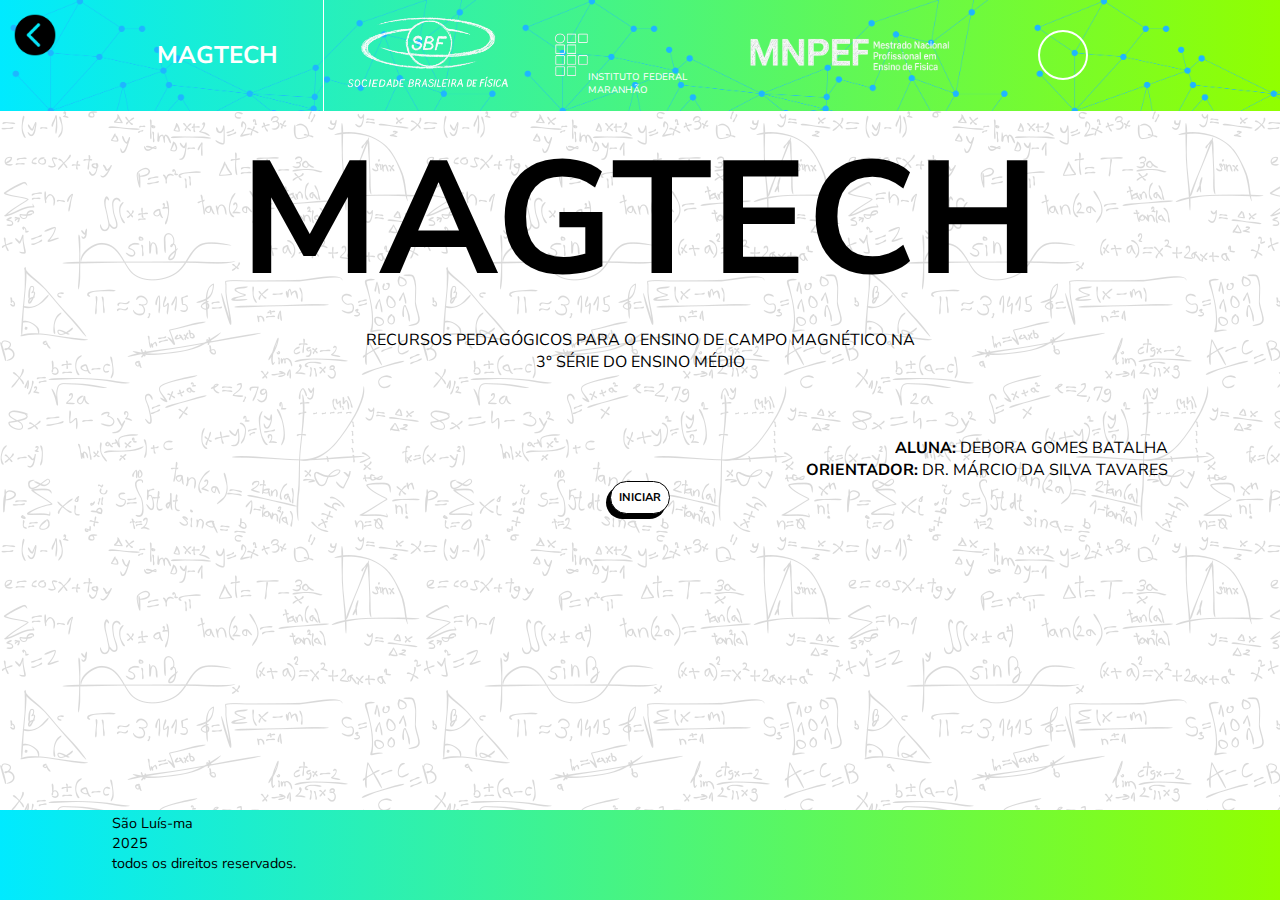
<file: index.html>
<!DOCTYPE html>
<html lang="pt-br">
<head>
    <meta charset="UTF-8">
    <meta name="viewport" content="width=device-width, initial-scale=1.0">
    <link rel="stylesheet" href="css/main.css">
    <link rel="shortcut icon" href="img/favicon.png" type="image/png">
    <title>Magtech</title>
</head>
<body class="layout">
   <main class="main">
    <div class="main-content-intoduction">
        <div class="cabessario">
            <h1 class="title" >Magtech</h1>
            <p> Recursos pedagógicos para o ensino de Campo magnético na <br> 3° série do ensino médio</p>
        </div>
        <div class="nomes">
            <p> <b>Aluna:</b> Debora Gomes Batalha</p>
            <p> <b>Orientador:</b> Dr. Márcio da Silva tavares</p>
        </div>
        <!-- <a href="pages/home.html">Iniciar</a> -->
        <button class="btn-init button-style">Iniciar</button>
        <dialog class="modal-login">
            <div class="modal-login__wraper">
                <button class="modal-login__btn-close btn-back has-tooltip" data-tooltip="voltar" ><img src="img/back-button.png" alt=""></button>
                <div class="modal-login__registrar">
                    <span class="modal-login__title">Registrar um novo perfil:</span>
                    <input class="input-registrar" type="text" placeholder="Digite seu nome completo." >
                    <div class="modal-login__wraper-btn">
                        <button class="btn-registrar button-style" >Registrar</button>
                        <p class="modal-login__signup">Já havia se registrado? click <a class="toggle-to-login">aqui.</a></p>
                    </div>
                </div>
                <div id="is-hided" class="modal-login__login">
                    <span class="modal-login__title">Fazer login:</span>
                    <input class="input-login" type="text" placeholder="Digite seu nome completo." name="" id="">
                    
                    <div class="modal-login__wraper-btn">
                        <button class="btn-login button-style" >Logar</button>
                        <p class="modal-login__signup">Não? na verdade voçê quer é se <a class="toggle-to-registrar">registrar</a>?</p>
                    </div>
                </div>
            </div>
        </dialog>
        
    </div>
             
    </main>
    
    <script type="module" src="js/modules/login.js"></script>
    <script type="module" src="js/main.js"></script>
   
</body>
</html>
</file>
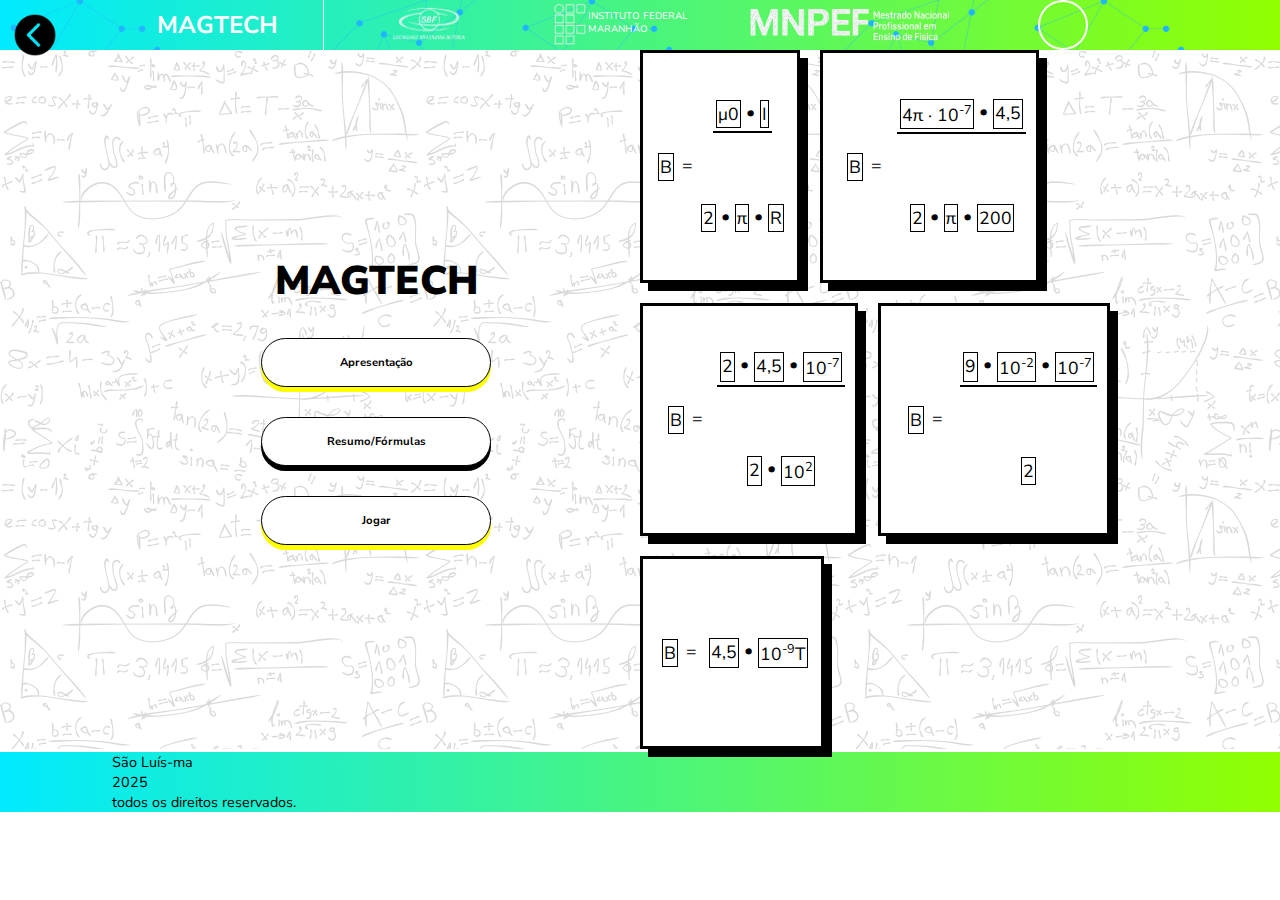
<file: pages/apresentation copy.html>
<!DOCTYPE html>
<html lang="en">
<head>
    <meta charset="UTF-8">
    <meta name="viewport" content="width=device-width, initial-scale=1.0">
    <link rel="stylesheet" href="/css/main.css">
    <link rel="shortcut icon" href="../img/favicon.png" type="image/png">
    <title>Magtech</title>
</head>
<body>

     <main class="main">
        <div class="main-content-home">
            <section class="section">
                <h3 class="title">MAGTECH</h3>
                <a class="btn-home" href="/pages/calculos.html">Apresentação</a>
                <a class="btn-home" href="resume.html">Resumo/Fórmulas</a>
                <a class="btn-home" href="../pages/questsHome.html">Jogar</a>
            </section>
            <section class="section">
                <div class="conteiner-calculos">
                    <div class="expresion formulas">
                        <div class="equal">
                                <div class="constantes caracteres">B</div>
                                <div class="caracteres">=</div>
                        </div>
                        <div class="numerador"> 
                                <div class="constantes caracteres">μ0</div>
                                <div class="caracteres">•</div>
                                <div class="constantes caracteres">I</div>
                        </div>
                        <div class="denominador"> 
                            <div class="constantes caracteres">2</div>
                            <div class="caracteres">•</div>
                            <div class="constantes caracteres">π</div>
                            <div class="caracteres">•</div>
                            <div class="constantes caracteres">R</div>
                        </div>
                    </div>
                    <div class="expresion formulas">
                        <div class="equal">
                            <div class="constantes caracteres">B</div>
                            <div class="caracteres">=</div>
                        </div>
                        <div class="numerador"> 
                                <div class="constantes caracteres">4π · 10<sup>-7</sup></div>
                                <div class="caracteres">•</div>
                                <div class="constantes caracteres">4,5</div>
                        </div>
                        <div class="denominador"> 
                            <div class="constantes caracteres">2</div>
                            <div class="caracteres">•</div>
                            <div class="constantes caracteres">π</div>
                            <div class="caracteres">•</div>
                            <div class="constantes caracteres">200</div>

                        </div>
                    </div>
                    <div class="expresion formulas">
                        <div class="equal">
                            <div class="constantes caracteres">B</div>
                            <div class="caracteres">=</div>
                        </div>
                        <div class="numerador">
                             
                            <div class="constantes caracteres">2</div>
                            <div class="caracteres">•</div>
                            <div class="constantes caracteres">4,5</div>
                            <div class="caracteres">•</div>
                            <div class="constantes caracteres">10<sup>-7</sup></div>
                            
                        </div>
                        <div class="denominador"> 
                            <div class="constantes caracteres">2</div>
                            <div class="caracteres">•</div>
                            <div class="constantes caracteres">10<sup>2</sup></div>

                        </div>
                    </div>
                    <div class="expresion formulas">
                        <div class="equal">
                            <div class="constantes caracteres">B</div>
                            <div class="caracteres">=</div>
                        </div>
                        <div class="numerador">
                             
                            <div class="constantes caracteres">9</div>
                            <div class="caracteres">•</div>
                            <div class="constantes caracteres">10<sup>-2</sup></div>
                            <div class="caracteres">•</div>
                            <div class="constantes caracteres">10<sup>-7</sup></div>
                            
                        </div>
                        <div class="denominador"> 
                            <div class="constantes caracteres">2</div>

                        </div>
                    </div>
                     <div class="expresion formulas">
                        <div class="equal">
                            <div class="constantes caracteres">B</div>
                            <div class="caracteres">=</div>
                        </div>
                        <div class="numerador">
                            <div class="constantes caracteres">4,5</div>
                            <div class="caracteres">•</div>
                            <div class="constantes caracteres">10<sup>-9</sup>T</div>
                            
                        </div>
                    </div>
                 </div>
                   
                    
            </section>
            
        </div>
        
    </main>

    
    <script type="module" src="../js/main.js"></script>
    
</body>
</html>
</file>
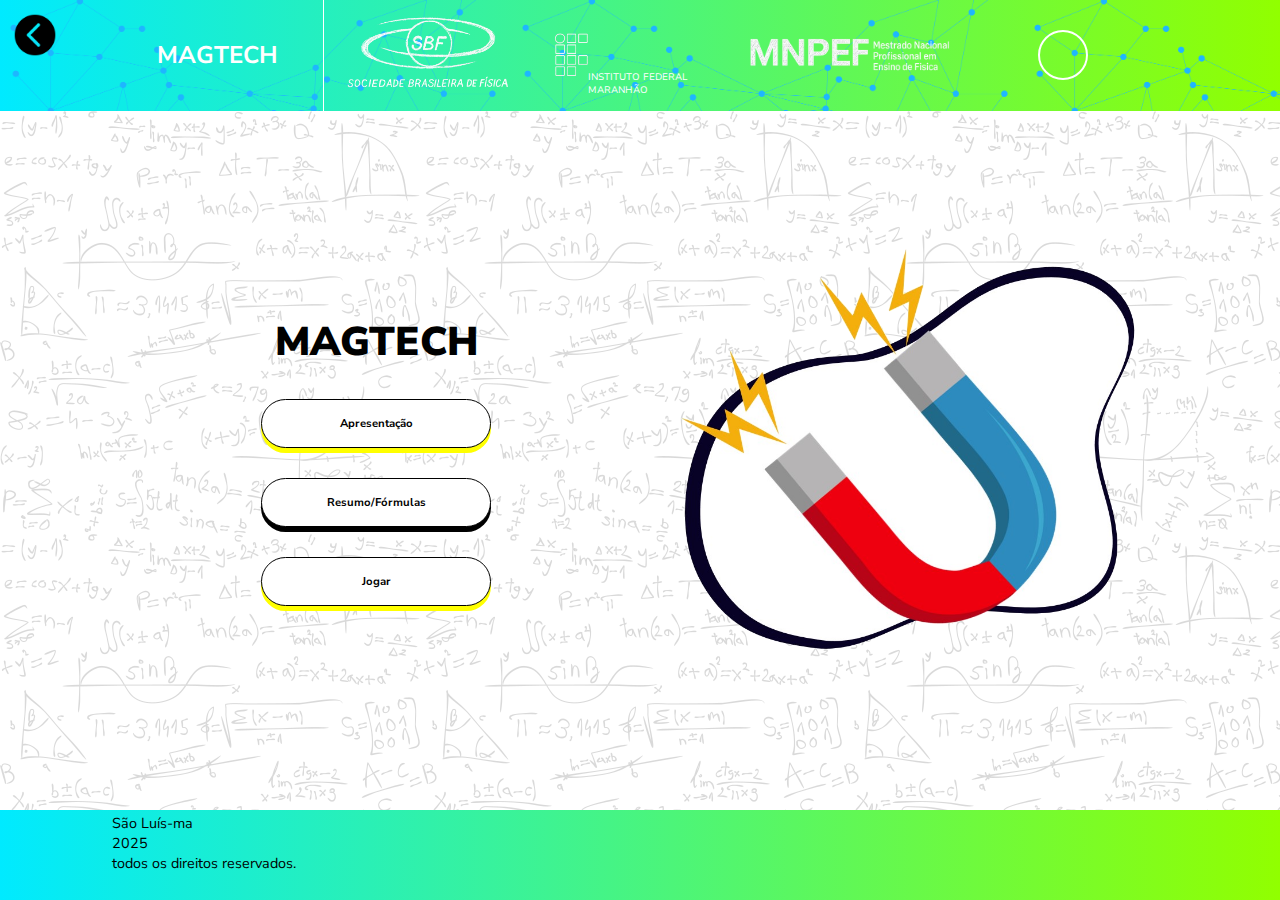
<file: pages/home.html>
<!DOCTYPE html>
<html lang="pt-br">
<head>
    <meta charset="UTF-8">
    <meta name="viewport" content="width=device-width, initial-scale=1.0">
    <link rel="stylesheet" href="../css/main.css">
    <title>Magtech</title>
    
</head>
<body class="layout">
    <main class="main">
        <div class="main-content-home">
            <section class="section">
                <h3 class="title">MAGTECH</h3>
                <a class="btn-home" href="./apresentation.html">Apresentação</a>
                <a class="btn-home" href="./resume.html">Resumo/Fórmulas</a>
                <a class="btn-home" href="./questsHome.html">Jogar</a>
            </section>
            <section class="section">
                <img  src="../img/Slide4 (1).png" alt="">
            </section>
            
        </div>
        
    </main>
    <script type="module" src="../js/main.js"></script>

</body>
</html>
</file>
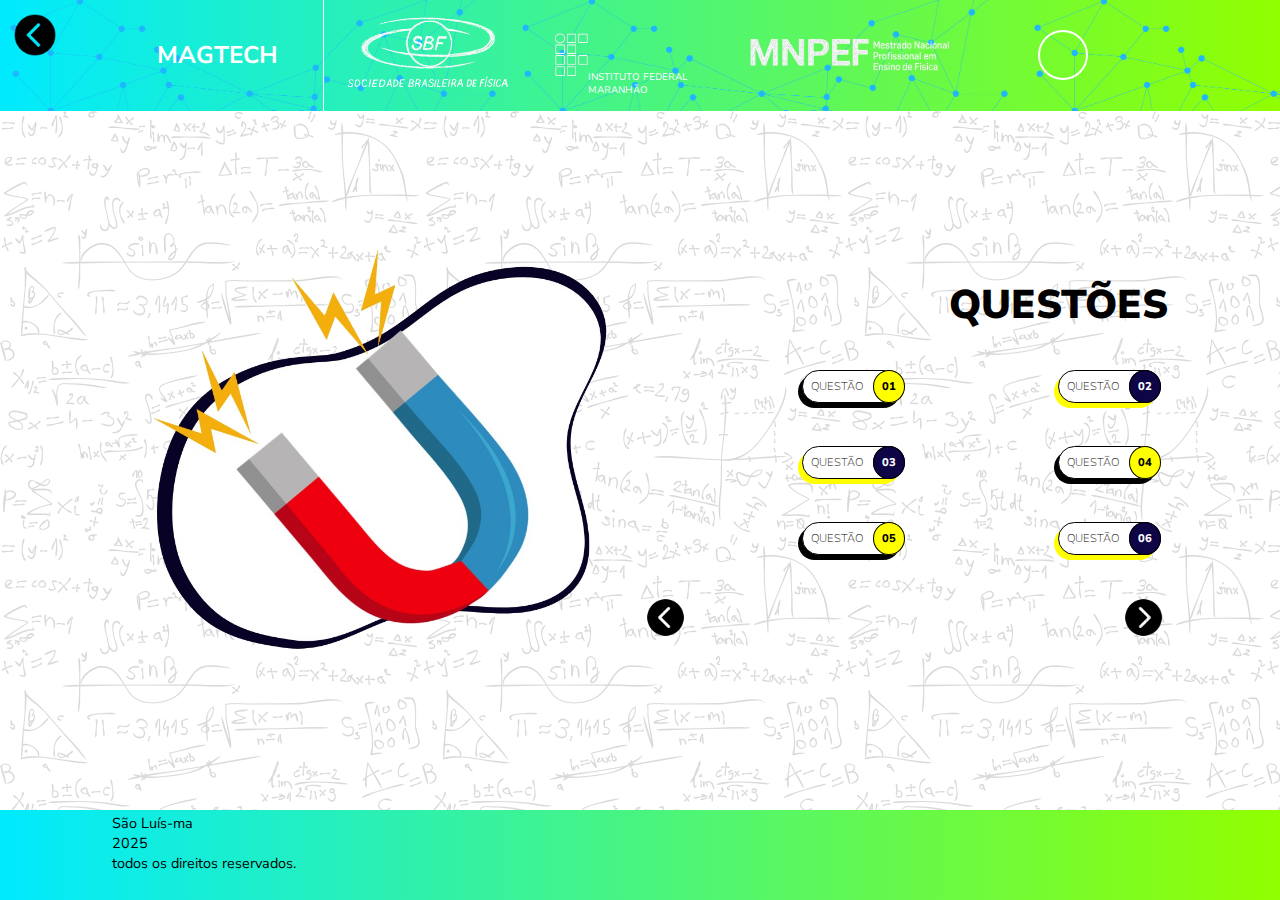
<file: pages/questsHome.html>
<!DOCTYPE html>
<html lang="pt-br">
<head>
    <meta charset="UTF-8">
    <meta name="viewport" content="width=device-width, initial-scale=1.0">
    <link rel="stylesheet" href="../css/main.css">
    <title>Magtech</title>
</head>
<body class="layout">
    
    <main class="main">
            <div class="main-conteiner-quests">
                    <section class="section">
                <img src="../img/Slide4 (1).png" alt="">
            </section>

            <section class="section">
                <h3 class="title is-text-end">QUESTÕES</h3>
                <div class="carousel-container">
                    <div class="wraper">
                        <a class="button-style btn-quest" href="./quests.html">QUESTÃO<span class="number-quest">01</span></a>
                        <a id="is-yellow-shadow" class="button-style btn-quest" href="./quests.html">QUESTÃO<span class="number-quest">02</span></a> 
                        <a  id="is-yellow-shadow" class="button-style btn-quest" href="./quests.html">QUESTÃO<span class="number-quest">07</span></a>
                        <a class="button-style btn-quest" href="./quests.html">QUESTÃO<span class="number-quest">08</span></a>
                        <a id="is-yellow-shadow" class="button-style btn-quest" href="./quests.html">QUESTÃO<span class="number-quest">03</span></a>
                        <a class="button-style btn-quest" href="./quests.html">QUESTÃO<span class="number-quest">04</span></a>
                        <a class="button-style btn-quest" href="./quests.html">QUESTÃO<span class="number-quest">09</span></a>
                        <a id="is-yellow-shadow" class="button-style btn-quest" href="./quests.html">QUESTÃO<span class="number-quest">10</span></a>
                        <a class="button-style btn-quest" href="./quests.html">QUESTÃO<span class="number-quest">05</span></a>
                        <a id="is-yellow-shadow" class="button-style btn-quest" href="./quests.html">QUESTÃO<span class="number-quest">06</span></a>
                        <a id="is-yellow-shadow" class="button-style btn-quest" href="./quests.html">QUESTÃO<span class="number-quest">11</span></a>
                        <a class="button-style btn-quest" href="./quests.html">QUESTÃO<span class="number-quest">12</span></a>
                    </div>  
                </div>
                <div class="conteiner-btn">
                        <button  class="btn-back carousel__btn-back"><img  src="../img/back-button.png" alt=""></button>
                        <button  class="btn-next"><img  src="../img/next-button.png" alt=""></button>
                </div>
                
              
            </section>
        </div>
        
        

    </main>
    <script type="module" src="../js/main.js"></script>
</body>
</html>
</file>
<file: css/main.css>
@import url("https://fonts.googleapis.com/css2?family=Inconsolata:wght@200..900&family=Nunito+Sans:ital,opsz,wght@0,6..12,200..1000;1,6..12,200..1000&family=Open+Sans:ital,wght@0,300..800;1,300..800&family=Oswald:wght@200..700&family=Roboto+Mono:ital,wght@0,100..700;1,100..700&display=swap");
* {
  box-sizing: border-box;
  padding: 0;
  margin: 0;
  font-family: "Nunito Sans", sans-serif;
}

#is-added {
  background-color: #fed101;
}
#is-added .letter {
  display: none;
}

#is-clicked {
  background-color: #fed101;
}

#is-hided {
  display: none;
}

#is-yellow-shadow {
  box-shadow: -4px 5px 0px yellow;
}

#is-not-visible {
  visibility: hidden;
}

.is-in-focus {
  outline: 3px solid white;
  border-radius: 1px;
  box-shadow: 0 0 10px rgb(99, 99, 99);
  color: black;
}

#is-disabled {
  box-shadow: none;
  color: rgb(197, 197, 197);
  background-color: rgb(147, 145, 142);
}

.is-color-random {
  background-color: att(data-color-random);
}

.is-clickable {
  cursor: pointer !important;
  background-color: #fed101;
}
.is-clickable:active {
  transform: scale(0.9);
}

.has-tooltip {
  position: relative;
}
.has-tooltip::after {
  content: attr(data-tooltip);
  position: absolute;
  color: rgba(0, 0, 0, 0.605);
  text-wrap: nowrap;
  font-size: 0.7rem;
  font-family: Verdana, Geneva, Tahoma, sans-serif;
  background-color: white;
  border: 1px solid black;
  padding: 0.1rem;
  top: 110%;
  opacity: 0;
  transform: translateY(0);
  transition-property: opacity, transform;
  transition-duration: 0.3s;
}
.has-tooltip::before {
  content: "";
  display: inline-block;
  position: absolute;
  border-width: 6px;
  border-style: solid;
  border-color: transparent transparent black transparent;
  opacity: 0;
  transition-property: opacity;
  transition-duration: 0.2s;
  top: 93%;
}
.has-tooltip:hover::after {
  transform: translateY(3px);
  opacity: 1;
}
.has-tooltip:hover::before {
  opacity: 1;
}

.wraper-values-quest[data-enable=is-enabled] {
  background-color: bisque;
  border-radius: 8px;
  font-size: 1.2rem;
  padding: 0 0.4rem 0 0;
  margin: 0 0.2rem 0 0.2rem;
}
.wraper-values-quest[data-enable=is-enabled]::before {
  content: "|";
  color: transparent;
}
.wraper-values-quest[data-enable=is-enabled]:empty {
  min-width: 50px;
}

.is-conclued {
  position: relative;
  text-decoration: line-through !important;
}
.is-conclued::after {
  content: "j";
  color: transparent;
  width: 20px;
  height: 20px;
  background-image: url("../img/verifica.png");
  background-color: greenyellow;
  background-position: center;
  background-size: 50%;
  background-repeat: no-repeat;
  border: 1px solid black;
  border-radius: 100%;
  position: absolute;
  display: inline-block;
  left: 90%;
  bottom: 60%;
}

.is-text-end {
  text-align: end !important;
}

@keyframes top-to-button {
  0% {
    opacity: 0;
    transform: translate(-50%, -200%);
  }
  50% {
    opacity: 1;
    transform: translate(-50%, 0);
  }
  80% {
    opacity: 1;
    transform: translate(-50%, 0);
  }
  100% {
    opacity: 0;
    transform: translate(-50%, -200%);
  }
}
.formulas {
  text-align: center;
  display: grid;
  grid-template-columns: 1fr 2fr;
  grid-template-rows: repeat(2, 1fr);
  align-items: center;
  justify-items: center;
}
.formulas .equal {
  grid-row: 1/3;
  display: flex;
  gap: 8px;
}
.formulas .numerador {
  display: flex;
  border-bottom: 2px solid black;
}
.formulas .denominador {
  display: flex;
}

.conteiner-formulas {
  color: black;
  display: flex;
  gap: 50px;
}
.conteiner-formulas .wrap-formulas {
  height: 160px;
  width: 140px;
  display: flex;
  justify-content: center;
  align-items: center;
  border: 3px solid black;
  background-color: white;
  box-shadow: 8px 8px 0px black;
  cursor: pointer;
}
.conteiner-formulas .wrap-formulas:hover {
  background-color: #fed101;
}

.conteiner-calculos {
  display: flex;
  flex-wrap: wrap;
  gap: 20px;
  flex: 100%;
  font-size: 1.1rem;
}
.conteiner-calculos .formulas {
  border: 3px solid black;
  padding: 10px;
  background-color: white;
  box-shadow: 8px 8px 0px black;
  color: black;
}
.conteiner-calculos .formulas .constantes {
  border: 1.4px solid black;
  padding: 1px;
}
.conteiner-calculos .formulas .constantes:hover {
  background-color: #fed101;
}
.conteiner-calculos .formulas .numerador, .conteiner-calculos .formulas .denominador {
  gap: 5px;
  padding: 3px;
}
.conteiner-calculos .formulas .numerador {
  border-bottom: 2px solid black;
}
.conteiner-calculos .expresion:not(:has(.denominador)) .numerador {
  border-bottom: none;
  grid-row: 1/3;
}

.modalFormula .formula-wrapper {
  position: relative;
}
.modalFormula .formula-wrapper::after {
  content: attr(data-incognita);
  width: 60px;
  height: 60px;
  display: block;
  padding: 5%;
  text-align: center;
  box-sizing: border-box;
  position: absolute;
  left: 110%;
  top: 0%;
  background-color: white;
  box-shadow: 5px 5px 0px black;
  color: black;
  border: 3px solid black;
}
.modalFormula .formula-wrapper::before {
  content: "";
  display: inline-block;
  position: absolute;
  margin-top: 10%;
  width: 50px;
  height: 3px;
  left: 100%;
  background-color: black;
}
.modalFormula .formula-wrapper .formulas {
  border: 3px solid black;
  padding: 1rem;
  background-color: white;
  box-shadow: 8px 8px 0px black;
  color: black;
}
.modalFormula .formula-wrapper .formulas .constantes {
  border: 1.4px solid black;
  padding: 1px;
}
.modalFormula .formula-wrapper .formulas .constantes:hover {
  background-color: #fed101;
}
.modalFormula .formula-wrapper .formulas .numerador, .modalFormula .formula-wrapper .formulas .denominador {
  gap: 5px;
  padding: 3px;
}

.header {
  background-image: linear-gradient(90deg, rgb(0, 234, 255), rgb(145, 255, 0));
  color: white;
}
.header .header-content {
  padding: 0 7rem 0 7rem;
  display: flex;
  justify-content: space-around;
  background-image: url("../img/image8.png");
  background-repeat: repeat-x;
  background-position: left -2rem;
  background-size: 40%;
  width: 100%;
  height: 100%;
}
.header .header-content .logos {
  flex: 1;
  display: flex;
  justify-content: center;
  align-items: center;
}
.header .header-content .logos:nth-of-type(1) {
  border-right: 1px solid white;
}
.header .header-content .logos:nth-of-type(2) .img {
  width: 100%;
  height: 100%;
  background-image: url("../img/sbf.png");
  background-size: contain;
  background-repeat: no-repeat;
  background-position: center;
}
.header .header-content .logos:nth-of-type(3) .img {
  width: 100%;
  height: 100%;
  background-image: url("../img/ifma.png");
  background-size: contain;
  background-repeat: no-repeat;
  background-position: 9px center;
}
.header .header-content .logos:nth-of-type(3) > div {
  height: 100%;
  width: 100%;
  display: grid;
  grid-template-columns: 1fr 3fr;
  font-size: 0.6rem;
}
.header .header-content .logos:nth-of-type(3) > div spam {
  display: flex;
  flex-direction: column-reverse;
  margin-bottom: 15px;
}
.header .header-content .logos:nth-of-type(4) .img {
  width: 100%;
  height: 100%;
  background-image: url("../img/mnpef.png");
  background-size: contain;
  background-repeat: no-repeat;
  background-position: center;
}

.perfil__wrapper {
  cursor: pointer;
  width: 50px;
  height: 50px;
  border-radius: 100%;
  border: 2px solid white;
  display: flex;
  align-items: center;
  justify-content: center;
}
.perfil__wrapper:hover {
  border-color: rgb(144, 120, 169);
}
.perfil__wrapper .perfil__letter {
  color: white;
  font-size: 1.8rem;
  font-weight: bolder;
}

.button-style, .btn-home {
  -webkit-appearance: none;
     -moz-appearance: none;
          appearance: none;
  text-decoration: none;
  border: 1.8px solid black;
  font-weight: bolder;
  border-radius: 40px;
  padding: 0.5rem;
  background-color: white;
  box-shadow: -4px 5px 0px black;
  text-align: center;
  text-transform: uppercase;
  font-size: 0.7rem;
  cursor: pointer;
  color: black;
  transition-property: transform, box-shadow;
  transition-duration: 0.4s;
  transition-timing-function: cubic-bezier(0.23, 1, 0.32, 1);
}
.button-style:hover, .btn-home:hover {
  background-color: #fed101;
}
.button-style:active, .btn-home:active {
  transform: scale(0.87);
  box-shadow: -2px 2px 0px black;
}

.btn-quest {
  font-weight: 200;
}
.btn-quest .number-quest {
  position: relative;
  left: 10px;
  font-weight: 800;
  border: 1.8px solid black;
  padding: 0.5rem;
  border-radius: 100%;
  background-color: yellow;
  color: black;
}

.btn-next, .btn-back {
  -webkit-appearance: none;
     -moz-appearance: none;
          appearance: none;
  border: none;
  background-color: transparent;
  height: 50px;
  width: 50px;
  display: flex;
  align-items: center;
  justify-content: center;
  cursor: pointer;
}

.btn-back-page, .modal-login__btn-close, .modal-profile__btn-close, .modal-inlustration__btn-close {
  position: absolute;
  top: 10px;
  left: 10px;
}
.btn-back-page img, .modal-login__btn-close img, .modal-profile__btn-close img, .modal-inlustration__btn-close img {
  width: 100%;
}

.img-btn-close {
  width: 100%;
  height: 100%;
  background-image: url("../img/back-button.png");
  background-size: contain;
  background-repeat: no-repeat;
  background-position: center;
}

.btn-home {
  box-shadow: 0px 5px 0px yellow;
  text-transform: capitalize;
  width: 230px;
  padding: 1rem;
}
.btn-home:active {
  transform: scale(0.87);
  box-shadow: 0px 2px 0px yellow;
}
.btn-home:nth-of-type(2) {
  box-shadow: 0px 5px 0px black;
}

.medidas {
  font-size: medium;
  font-weight: bolder;
  border: 1.5px solid black;
  padding: 0 6px 0 6px;
  text-transform: uppercase;
  cursor: pointer;
}
.medidas:hover {
  background-color: #fed101;
}
.medidas:active {
  transform: scale(0.9);
}

.modal-conteiner-formulas, .modalFormula {
  background-color: transparent;
  outline: none;
  border: none;
  left: 30dvw;
  bottom: 34dvh;
}

.modalFormula {
  inset: 0px;
  top: -32dvh;
}
.modalFormula .modalFormula__wrapper {
  display: flex;
  gap: 2rem;
  width: 58dvw;
  justify-content: space-between;
}
.modalFormula .dados-formula {
  padding: 1rem;
  border: 2px solid black;
  background-color: white;
  border-radius: 10px;
  width: 13rem;
}
.modalFormula .dados-formula .title-dados {
  background-color: #fed101;
  display: block;
  text-align: left;
  font-size: small;
  padding-left: 1rem;
  margin-bottom: 0.5rem;
}
.modalFormula .dados-formula .dados {
  display: grid;
  grid-template-columns: 1fr;
  grid-auto-rows: 1fr;
  grid-row-gap: 0.5rem;
}
.modalFormula .dados-formula .dados span {
  text-transform: none;
  text-align: left;
  padding-left: 1rem;
}

.modal-inlustration {
  -webkit-appearance: none;
     -moz-appearance: none;
          appearance: none;
  width: 50dvw;
  top: 10dvh;
  left: 25dvw;
  border: 3px solid black;
  background-color: white;
  box-shadow: 8px 8px 0px black;
  color: black;
}

.modal-inlustration__wrapper {
  height: 100%;
  display: flex;
  align-items: center;
  justify-content: center;
}

.modal-inlustration__img {
  width: 100%;
  clip-path: inset(8px);
}

.modal-inlustration__btn-close {
  z-index: 1;
}

.layout {
  width: 100vw;
  height: 100vh;
  display: grid;
  grid-template-rows: 12.3dvh 77.7dvh 10dvh;
}

.main {
  background-image: url("../img/calculos.png");
  padding: 0 7rem 0 7rem;
}

.section {
  display: flex;
  flex-direction: column;
  align-items: center;
  justify-content: center;
  width: 100%;
  height: 100%;
}
.section .title {
  width: 100%;
  text-align: center;
  font-size: 2.5rem;
  font-weight: 900;
}
.section img {
  width: 90%;
}

.section:has(.title) {
  gap: 30px;
}

.main-content-intoduction {
  width: 100%;
  display: flex;
  flex-direction: column;
  justify-content: center;
  align-items: center;
  text-transform: uppercase;
}
.main-content-intoduction .title {
  font-size: 10rem;
}
.main-content-intoduction .cabessario {
  display: flex;
  place-items: center;
  flex-direction: column;
  text-align: center;
}
.main-content-intoduction .nomes {
  margin-top: 4rem;
  text-align: right;
  width: 100%;
}

.main-content-home, .main-conteiner-quests {
  display: grid;
  grid-template-columns: repeat(2, 1fr);
  grid-template-rows: 77.7dvh;
}

.main-content-quest {
  display: grid;
  grid-template-columns: 1fr 3fr;
  grid-template-rows: 1fr 3fr;
  font-size: 1.5rem;
  grid-gap: 1rem;
}
.main-content-quest .quest-statement {
  display: grid;
  grid-template-columns: 4rem calc(100% - 4rem);
  grid-column: 1/4;
}
.main-content-quest .quest-statement .number-quest {
  width: 3rem;
  height: 3rem;
  color: white;
  background-color: #0e0546;
  padding: 0.4rem;
  border-radius: 100%;
  display: inline-block;
  display: flex;
  justify-content: center;
  align-items: center;
}
.main-content-quest .section-opitions-conteiner {
  display: flex;
  flex-direction: column;
  gap: 1rem;
}
.main-content-quest .section-display-formulas {
  display: flex;
  align-items: center;
  justify-content: start;
}

.footer {
  background-image: linear-gradient(90deg, rgb(0, 234, 255), rgb(145, 255, 0));
  padding: 0 7rem 0 7rem;
  font-size: 0.9rem;
}
.footer p {
  margin-top: 0.2rem;
}

.carousel-container {
  overflow-x: hidden;
  width: 100%;
  padding: 8px;
}
.carousel-container .wraper {
  width: 200%;
  align-items: center;
  justify-items: right;
  grid-row-gap: 43px;
  display: grid;
  grid-template-columns: repeat(4, 1fr);
  grid-template-rows: repeat(3, 1fr);
  transition-property: margin-left;
  transition-duration: 1s;
}

.conteiner-btn {
  width: 100%;
  display: flex;
  justify-content: space-between;
}

#is-yellow-shadow .number-quest {
  background-color: #0e0546;
  color: white;
}

.conteiner-medidas {
  position: absolute;
  bottom: -75px;
  padding: 5px 10px 5px 10px;
  color: black;
  border: 3px solid black;
  background-color: white;
  box-shadow: 8px 8px 0px black;
  display: grid;
  grid-template-rows: repeat(2, 22px);
  grid-template-columns: 1fr 1fr;
  justify-content: start;
  align-items: center;
  grid-column-gap: 4px;
}
.conteiner-medidas .title {
  text-align: start;
  padding: 0;
  font-size: 10px;
  grid-column: 1/3;
  text-transform: uppercase;
  font-weight: bolder;
}

.modal-login {
  -webkit-appearance: none;
     -moz-appearance: none;
          appearance: none;
  width: 25dvw;
  top: 30dvh;
  left: 37.5dvw;
  border: 3px solid black;
  background-color: white;
  box-shadow: 8px 8px 0px black;
  color: black;
}
.modal-login::backdrop {
  background-color: rgba(0, 0, 0, 0.505);
}

.modal-login__btn-close {
  height: 20px;
  width: 20px;
  left: 0px;
  top: 0px;
}

.modal-login__wraper {
  padding: 1rem;
}

.modal-login__title {
  font-weight: bold;
}

.modal-login__registrar, .modal-login__login {
  display: flex;
  flex-direction: column;
  justify-content: center;
  align-items: start;
  gap: 1.7rem;
}

.input-registrar, .input-login {
  width: 100%;
  border: 1px solid #fed101;
  background-color: transparent;
  padding: 5px;
  box-shadow: 3px 3px 0px black;
  outline: none;
  color: black;
}
.input-registrar:focus, .input-login:focus {
  outline: 2px solid rgb(64, 64, 64);
}

.modal-login__wraper-btn {
  display: flex;
  flex-direction: column;
  align-items: start;
  gap: 0.3rem;
}

.modal-login__signup {
  text-transform: none;
  font-size: smaller;
}
.modal-login__signup a {
  cursor: pointer;
  color: #fed101;
  text-decoration: underline;
}

.btn-login, .btn-registrar {
  border-radius: 0px;
  box-shadow: 3px 3px 0px black;
  padding: 5px;
}

.modal-profile {
  -webkit-appearance: none;
     -moz-appearance: none;
          appearance: none;
  width: 50dvw;
  height: 80dvh;
  top: 10dvh;
  left: 25dvw;
  border: 3px solid black;
  background-color: white;
  box-shadow: 8px 8px 0px black;
  color: black;
}

.modal-profile__wraper {
  padding: 1rem;
  width: 100%;
  height: 50%;
}

.modal-profile__btn-close {
  top: 0px;
  left: 0px;
  width: 30px;
  height: 30px;
}
.modal-profile__btn-close:focus {
  outline: none;
}

.modal-profile__main-profile {
  display: flex;
  flex-direction: column;
  justify-content: center;
  align-items: center;
  height: 100%;
  background-color: rgba(201, 201, 201, 0.373);
}
.modal-profile__main-profile .perfil__wrapper {
  width: 100px;
  height: 100px;
}
.modal-profile__main-profile .perfil__wrapper .perfil__letter {
  font-size: 4rem;
}

.modal-profile__profiles {
  height: 100%;
}
.modal-profile__profiles .perfil__wrapper {
  width: 35px;
  height: 35px;
}
.modal-profile__profiles .perfil__wrapper .perfil__letter {
  font-size: 1rem;
}

.profile-secundary {
  display: grid;
  align-items: center;
  justify-items: start;
  grid-template-columns: repeat(3, 1fr);
  padding: 0.2rem;
  border-bottom: 1px solid #0e0546;
}

.profile-detalis {
  padding: 0.2rem;
  border-bottom: 1px solid #0e0546;
  width: 80%;
  display: grid;
  align-items: center;
  justify-items: start;
  grid-template-columns: repeat(2, 1fr);
}
.profile-detalis .profile__number {
  margin-left: 55%;
}
.profile-detalis .profile__number, .profile-detalis .profile__name-user {
  background-color: rgba(255, 242, 0, 0.216);
}

.profile__number, .profile__name-user {
  font-size: small;
  padding: 0.2rem;
  border-radius: 2px;
  background-color: rgba(201, 201, 201, 0.373);
}

.modal-warn {
  position: absolute;
  display: flex;
  justify-content: center;
  align-items: center;
  gap: 0.2rem;
  left: 50dvw;
  transform: translateX(-50%);
  color: rgba(0, 0, 0, 0.605);
  font-size: 0.7rem;
  font-family: Verdana, Geneva, Tahoma, sans-serif;
  background-color: white;
  border: 1px solid black;
  padding: 0.5rem;
  opacity: 1;
  transform: translate(-50%, -300%);
  animation-name: top-to-button;
  animation-duration: 3s;
  animation-timing-function: cubic-bezier(0.165, 0.84, 0.44, 1);
}
.modal-warn::before {
  content: "";
  display: inline-block;
  position: absolute;
  border-width: 8px;
  border-style: solid;
  border-color: transparent transparent rgba(0, 0, 0, 0.605) transparent;
  opacity: 1;
  transition-property: opacity;
  transition-duration: 0.2s;
  bottom: 100%;
  left: calc(50% - 8px);
}

sup {
  font-size: 0.8rem;
}

.values-quest {
  white-space: nowrap;
  display: inline;
  cursor: grab;
}

.wraper-values-quest {
  display: inline-block;
}/*# sourceMappingURL=main.css.map */
</file>
